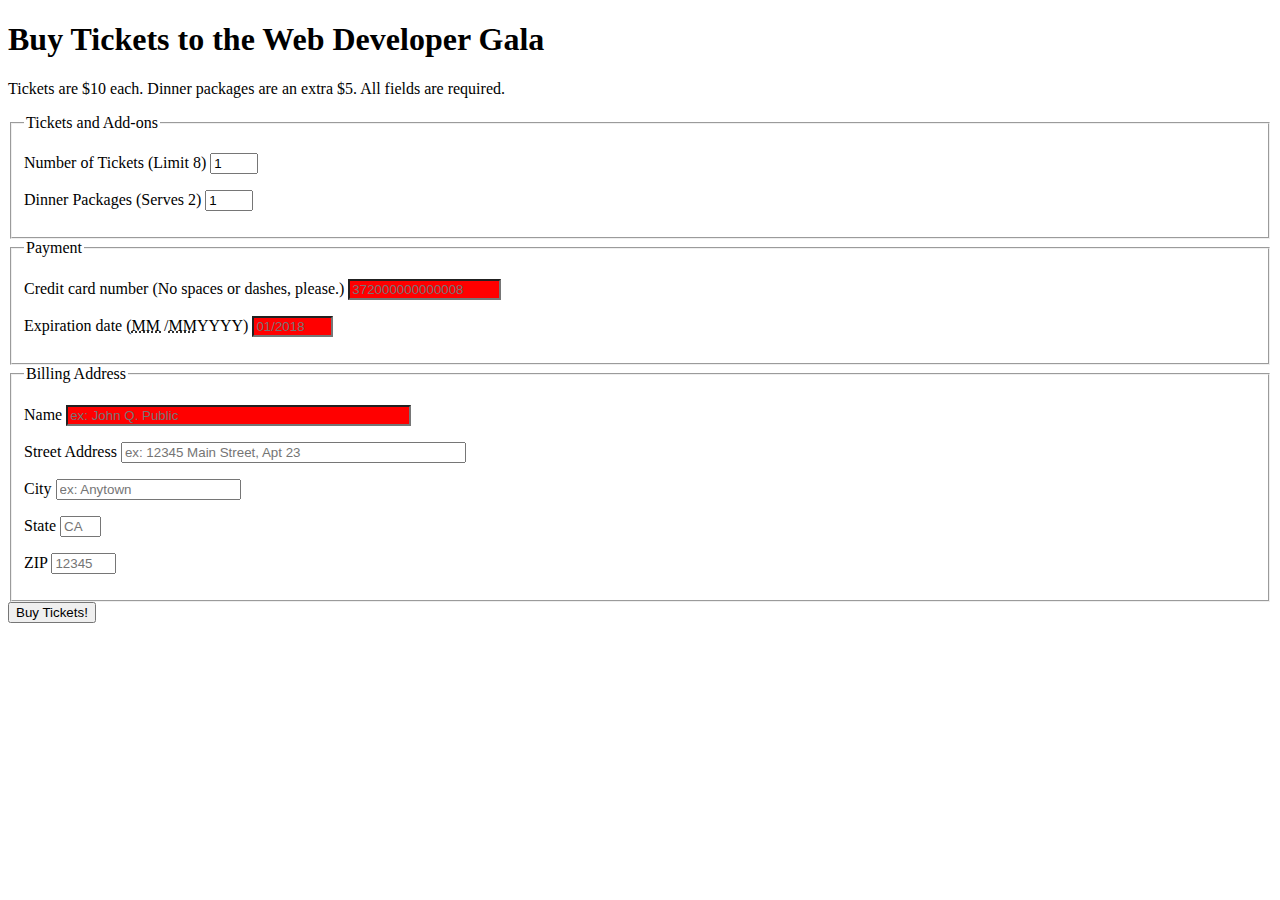
<file: week2/assignment/index.html>
<!DOCTYPE html>
<html lang="en">
<head>
    <meta charset="UTF-8">
    <meta http-equiv="X-UA-Compatible" content="IE=edge">
    <meta name="viewport" content="width=device-width, initial-scale=1.0">
    <title>Document</title>
    <link rel="stylesheet" type="text/css" href="main.css" />
</head>
<body>
    <form method="GET" action="/processor">
        <h1>Buy Tickets to the Web Developer Gala </h1>
        <p>Tickets are $10 each. Dinner packages are an extra $5. All fields are required.</p>
        <fieldset title="fieldset1">
            <legend>Tickets and Add-ons</legend>
            <p>
                <label for="quantity">Number of Tickets</label>
                <span class="help">Limit 8</span>
                <input type="number" value="1" name="quantity" id="quantity" step="1" min="1" max="8" required>
        </p>
            <p>
                <label for="quantity">Dinner Packages</label>
                <span class="help">Serves 2</span>
                <input type="number" value="1" name="quantity" id="quantity" step="1" min="1" max="8">
            </p>
        </fieldset>
        <fieldset title="fieldset2">
            <legend>Payment</legend>
            <p>
                <label for="ccn">Credit card number</label>
                <span class="help">No spaces or dashes, please.</span>
                <input type="text" id="ccn" name="ccn" placeholder= "372000000000008" maxlength="16" size="16" required>
            </p>
            <p>
                <label for="expiration">Expiration date</label>
                <span class="help"><abbr title="Two-digit month">MM </abbr>/<abbr title="Four-digit Year">MM</abbr>YYYY</span>
                <input type="text" id="expiration" name="expiration"  placeholder="01/2018" maxlength="7" size="7" required>
            </p>
        </fieldset>
        <fieldset title="fieldset3">
            <legend>Billing Address</legend>
            <p>
                <label for="name">Name</label>
                <input type="text" id="name" name="name" placeholder= "ex: John Q. Public" size="40" required>
            </p>
            <p>
                <label for="street_address">Street Address</label>
                <input type="text" id="name" name="name" placeholder= "ex: 12345 Main Street, Apt 23" size="40">
            </p>
            <p>
                <label for="city">City</label>
                <input type="text" id="city" name="city" placeholder= "ex: Anytown">
            </p>
            <p>
                <label for="state">State</label>
                <input type="text" id="state" name="state" placeholder= "CA" maxlength="2" pattern="[A-W]{2}" size="2">
            </p>
            <p>
                <label for="zip">ZIP</label>
                <input type="text" id="zip" name="zip" placeholder= "12345" maxlength="5" pattern="0-9{5}" size="5">
            </p>
        </fieldset>
        <button type="submit">Buy Tickets!</button>

    </form>
</body>
</html>
</file>
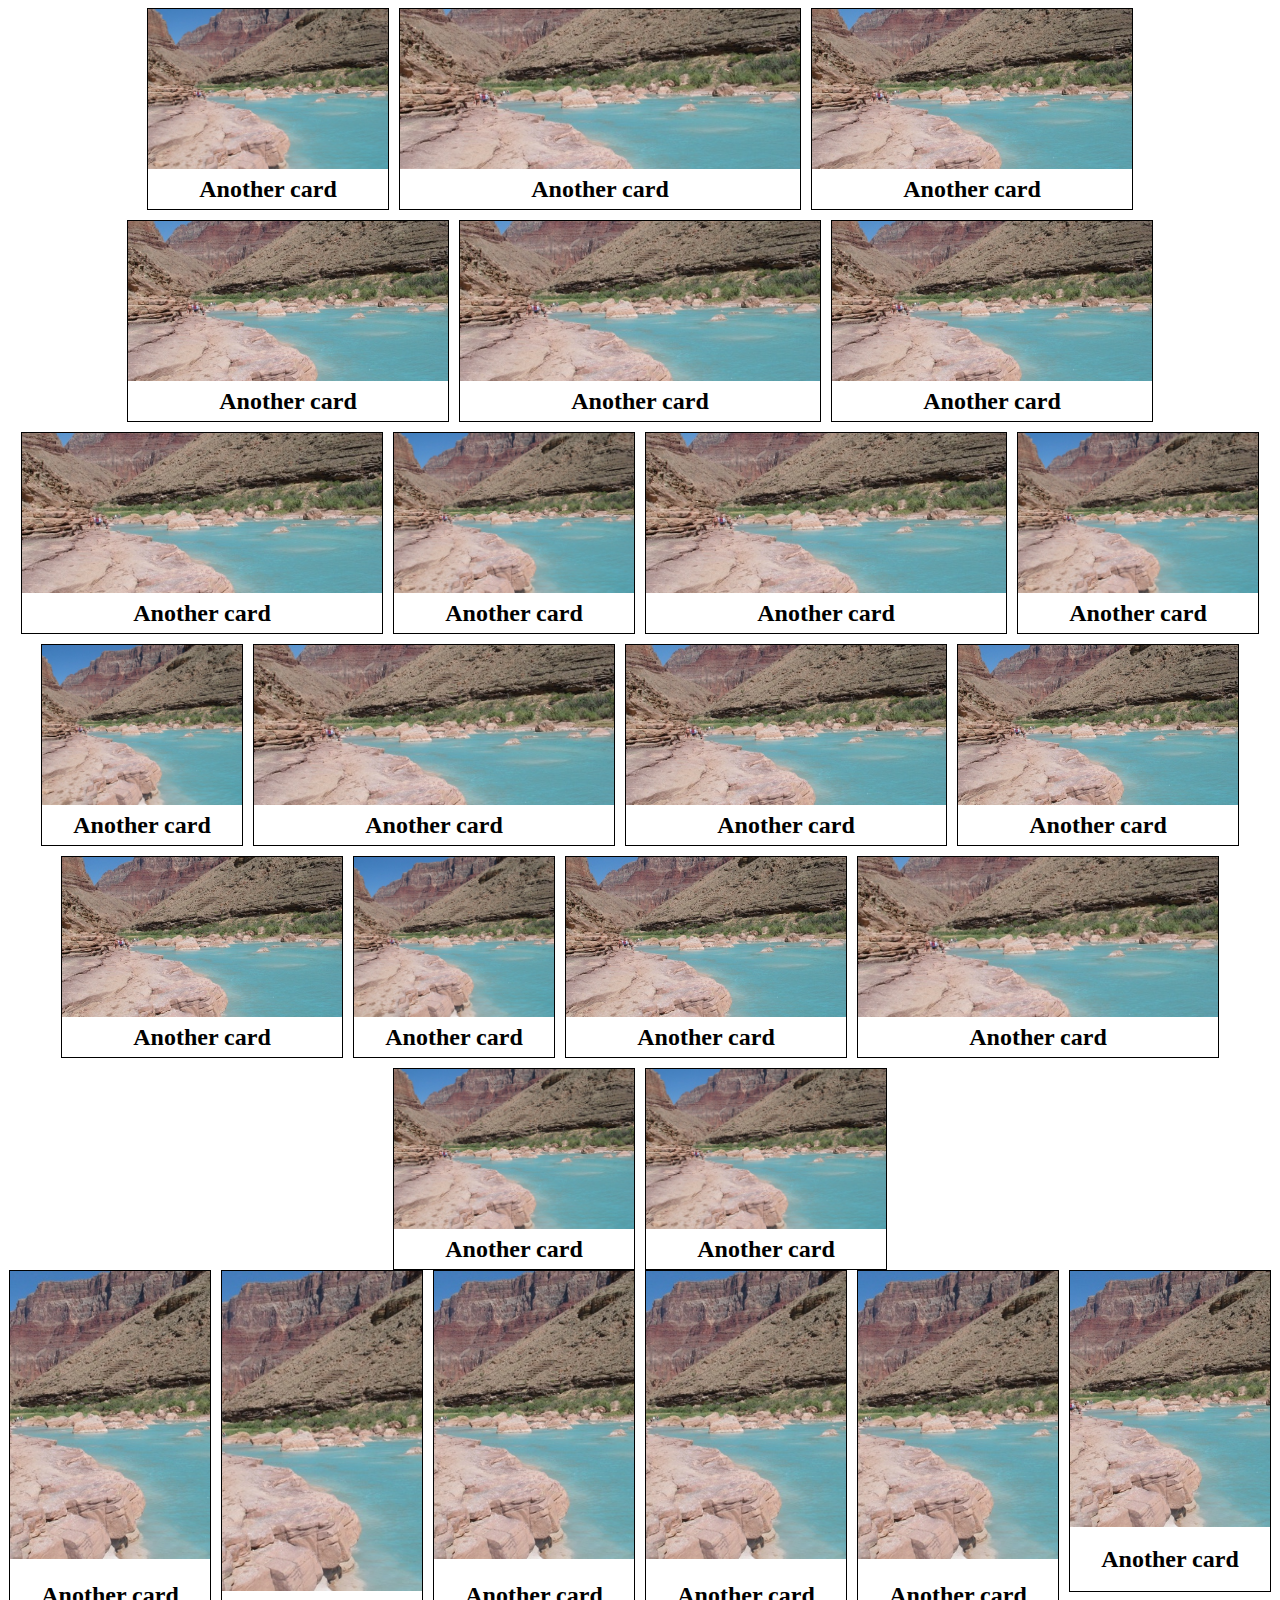
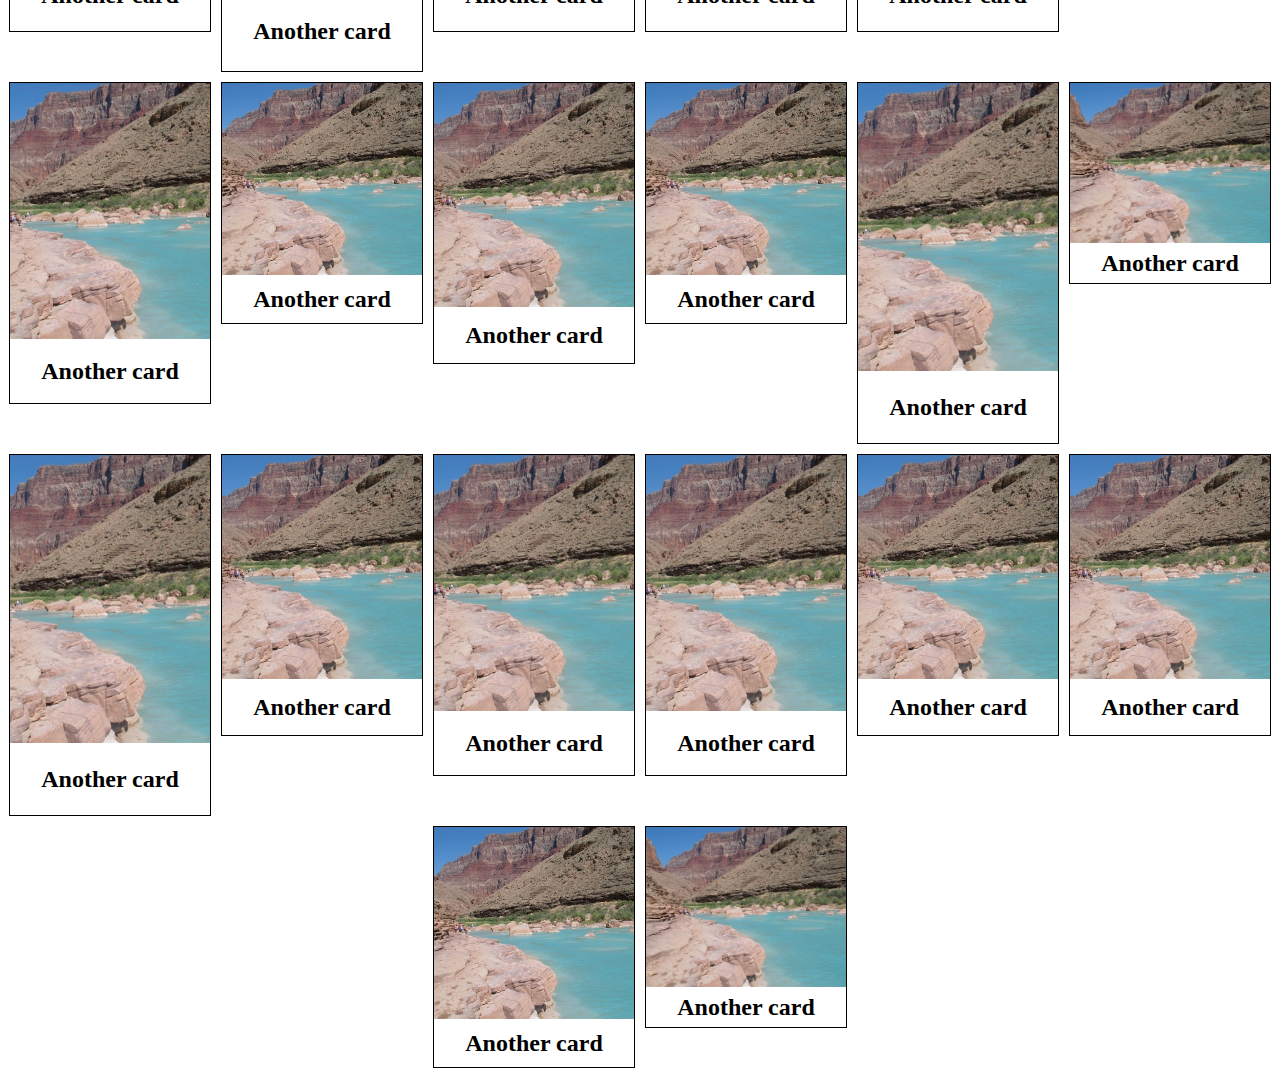
<file: week6/prove/index.html>
<!DOCTYPE html>
<html lang="en">
  <head>
    <meta charset="UTF-8" />
    <meta http-equiv="X-UA-Compatible" content="IE=edge" />
    <meta name="viewport" content="width=device-width, initial-scale=1.0" />
    <title>Document</title>
    <link rel="stylesheet" href="styles.css" />
    <script src="main.js" defer></script>
  </head>
  <body>
    <header></header>
    <main class="card-grid">
      <section class="row-grid"></section>
      <section class="col-grid"></section>
    </main>
  </body>
</html>
</file>
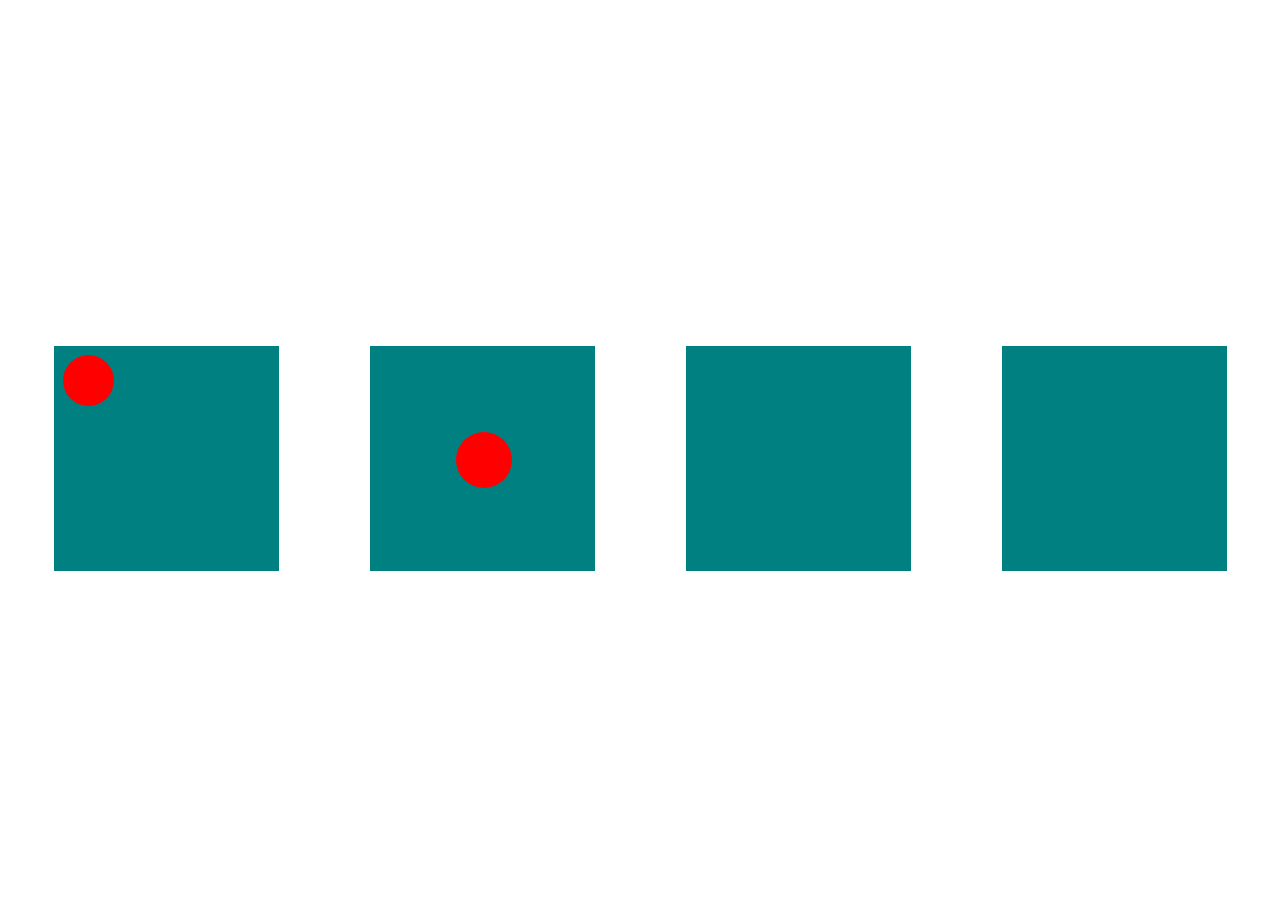
<file: week7/prove/index.html>
<!DOCTYPE html>
<html lang="en">

<head>
    <meta charset="UTF-8">
    <meta http-equiv="X-UA-Compatible" content="IE=edge">
    <meta name="viewport" content="width=device-width, initial-scale=1.0">
    <title>Document</title>
    <link rel="stylesheet" href="style.css">
</head>

<body>
    <div class="container container-one">
        <div class="orbiting-circle"></div>
    </div>
    <div class="container container-two">
        <div class="morphing-circle"></div>
    </div>
    <div class="container container-three"></div>
    <div class="container container-four"></div>
</body>

</html>
</file>
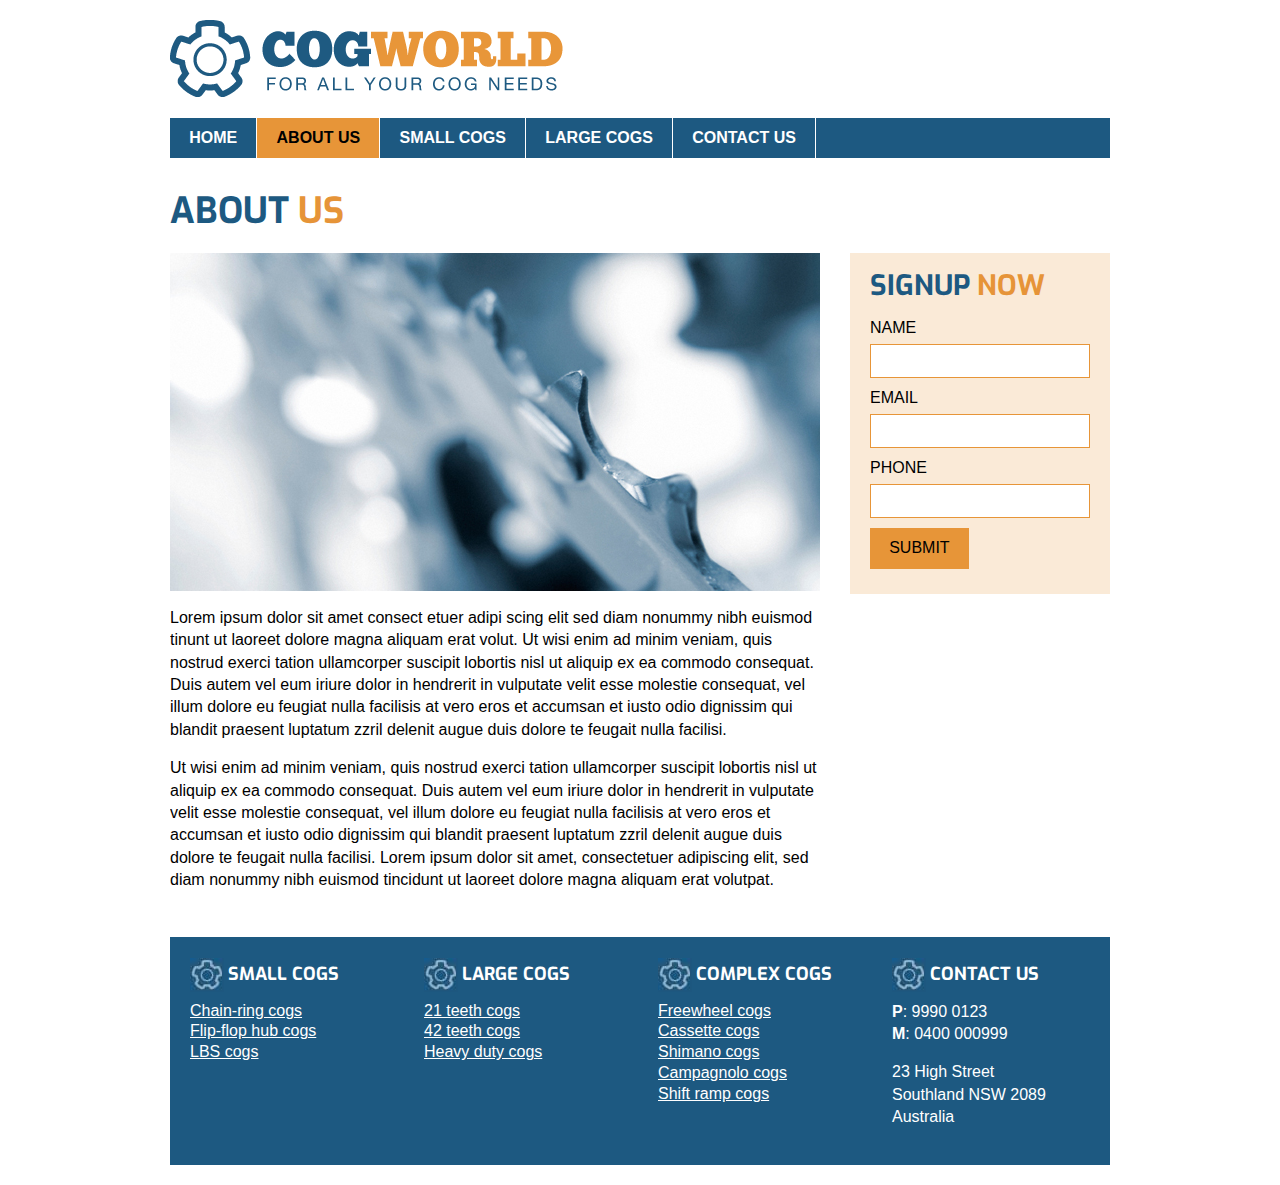
<file: week8/prove/finished/index.htm>
<!DOCTYPE html>
<!--[if lt IE 7]><html class="lt-ie9 lt-ie8 lt-ie7" lang="en"><![endif]-->
<!--[if IE 7]><html class="lt-ie9 lt-ie8" lang="en"><![endif]-->
<!--[if IE 8]><html class="lt-ie9" lang="en"><![endif]-->
<!--[if gt IE 8]><!--> <html lang="en"> <!--<![endif]-->
<head>
	<meta charset="utf-8">
	<title>About us - CogWorld</title>
	<meta name="Description" lang="en" content="Cogworld - all your cog needs">
	<meta name="robots" content="index, follow">
	<meta name="robots" content="noodp, noydir">
	<!-- CSS links -->
	<link rel="stylesheet" href="assets/normalize.css">
	<link rel="stylesheet" href="assets/cog.css">
	<!-- Font links -->
	<link href='http://fonts.googleapis.com/css?family=Exo:800' rel='stylesheet' type='text/css'>
	<!-- Conditional comments -->
	<!--[if lt IE 9]>
		<script src="http://html5shim.googlecode.com/svn/trunk/html5.js"></script>
	<![endif]-->
</head>
<body>
<div class="skipLink">
	<a href="#content">Skip to content (Press enter)</a>
</div>
<div class="container">
	<header class="header" role="banner">
		<h1 class="logo">
			<img src="assets/logo.png" alt="CogWorld - all your cog needs">
		</h1>
	</header>
	<nav id="nav" role="navigation">
		<ul>
			<li><a href="#">Home</a></li>
			<li class="current"><a href="#">About us</a></li>
			<li><a href="#">Small cogs</a></li>
			<li><a href="#">Large cogs</a></li>
			<li><a href="#">Contact us</a></li>
		</ul>
	</nav>
	<div id="content">
		<h2>
			<span class="color1">About</span> <span class="color2">us</span>
		</h2>
		<main class="main" role="main">
			<figure>
				<img src="assets/image.jpg" alt="Bike cogs">
			</figure>		
			<p>
				Lorem ipsum dolor sit amet consect etuer adipi scing elit sed diam nonummy nibh euismod tinunt ut laoreet dolore magna aliquam erat volut. Ut wisi enim ad minim veniam, quis nostrud exerci tation ullamcorper suscipit lobortis nisl ut aliquip ex ea commodo consequat. Duis autem vel eum iriure dolor in hendrerit in vulputate velit esse molestie consequat, vel illum dolore eu feugiat nulla facilisis at vero eros et accumsan et iusto odio dignissim qui blandit praesent luptatum zzril delenit augue duis dolore te feugait nulla facilisi. 
			</p>
			<p>
				Ut wisi enim ad minim veniam, quis nostrud exerci tation ullamcorper suscipit lobortis nisl ut aliquip ex ea commodo consequat. Duis autem vel eum iriure dolor in hendrerit in vulputate velit esse molestie consequat, vel illum dolore eu feugiat nulla facilisis at vero eros et accumsan et iusto odio dignissim qui blandit praesent luptatum zzril delenit augue duis dolore te feugait nulla facilisi. Lorem ipsum dolor sit amet, consectetuer adipiscing elit, sed diam nonummy nibh euismod tincidunt ut laoreet dolore magna aliquam erat volutpat. 
			</p>
		</main>
		<aside class="aside" role="complementary">
			<h3>
				<span class="color1">Signup</span> <span class="color2">now</span>
			</h3>	
			<form method="get">
				<div class="row-form">
					<label class="label" for="name">Name</label>
					<input class="input" type="text" id="name" name="name">
				</div>
				<div class="row-form">
					<label class="label" for="email">Email</label>
					<input class="input" type="email" id="email" name="email">
				</div>
				<div class="row-form">
					<label class="label" for="phone">Phone</label>
					<input class="input" type="tel" id="phone" name="phone">
				</div>
				<div class="row-form">
					<input class="btn" type="submit" value="Submit">
				</div>
			</form>
		</aside>
	</div>
	<footer class="footer" role="contentinfo">
		<div class="col4">
			<h4 class="heading-footer">
				Small cogs
			</h4>
			<ul class="list-unstyled">
				<li><a href="#">Chain-ring cogs</a></li>
				<li><a href="#">Flip-flop hub cogs</a></li>
				<li><a href="#">LBS cogs</a></li>
			</ul>
		</div>
		<div class="col4">
			<h4 class="heading-footer">
				Large cogs
			</h4>
			<ul class="list-unstyled">
				<li><a href="#">21 teeth cogs</a></li>
				<li><a href="#">42 teeth cogs</a></li>
				<li><a href="#">Heavy duty cogs</a></li>
			</ul>
		</div>
		<div class="col4">
			<h4 class="heading-footer">
				Complex cogs
			</h4>
			<ul class="list-unstyled">
				<li><a href="#">Freewheel cogs</a></li>
				<li><a href="#">Cassette cogs</a></li>
				<li><a href="#">Shimano cogs</a></li>
				<li><a href="#">Campagnolo cogs</a></li>
				<li><a href="#">Shift ramp cogs</a></li>
			</ul>
		</div>
		<div class="col4">
			<h4 class="heading-footer">
				Contact us
			</h4>
			<p>
				<strong>P</strong>: 9990 0123<br>
				<strong>M</strong>: 0400 000999
			</p>
			<p>
				23 High Street<br>
				Southland NSW 2089<br>
				Australia
			</p>
		</div>
	</footer>
</div>
</body>
</html>
</file>
<file: week2/assignment/main.css>
.help::before {
    content: "("
}
.help::after {
    content: ")";
}

input[required]:invalid {
    background-color: red;
}
</file>
<file: week6/prove/styles.css>
/* .card {
  flex-basis: 1;
  padding: 10px;
} */
.card-grid {
   display: flex;
   flex-direction: column;
}
.row-grid {
   display: flex;
   flex-flow: row wrap;
   gap: 10px;
   align-content: center;
   align-items: stretch;
   justify-content: center;
}
.col-grid {
   display: flex;
   flex-flow: row wrap;
   gap: 10px;
   align-items: stretch;
   justify-content: center;
}

.card {
   height: auto;
   display: flex;
   flex-direction: column;
   border: 1px solid black;
}
img {
   height: 80%;
   width: 100%;
   object-fit: cover;
}
h2 {
   text-align: center;
   margin: auto;
}
</file>
<file: week7/prove/style.css>
html,
body {
  height: 100%;
}
body {
  display: flex;
  justify-content: space-around;
  align-items: center;
}
.container {
  height: 25vmin;
  width: 25vmin;
  background-color: teal;
}
* {
    box-sizing: border-box;
}

/* container 1 */

.container-one {
    padding: 1vmin;
}

.orbiting-circle {
    height: 25%;
    width: 25%;
    background-color: red;
    border-radius: 50%;
    animation: orbit 3s 1s linear infinite;
}

@keyframes orbit {
    0% { transform: translate(0,0); }
    5% { transform: translate(0,0); } 
    25% { transform: translate(300%,0%); } 
    30% { transform: translate(300%,0%); }
    50% { transform: translate(300%,300%); } 
    55% { transform: translate(300%,300%); }
    75% { transform: translate(0%,300%); }
    80% { transform: translate(0%,300%); }
    100% { transform: translate(0%,0%); }
}

/* container 2 */

.morphing-circle {
    height: 25%;
    width: 25%;
    margin: 38.5%;
    background-color: red;
    border-radius: 50%;
    animation: square 3s 1s linear infinite;
}

@keyframes square {
    25% {
        border-radius: 50%;
        background-color: red;
    }
    50% { 
        background-color: white;
        border-radius: 0%;
        transform: rotate(0deg);
    }
    75% {
        background-color: white;
        border-radius: 0%;
        transform: rotate(90deg);
    }
    100% {
        border-radius: 50%;
        background-color: red;
        transform: rotate(90deg)
    }
}
</file>
<file: week8/prove/finished/assets/cog.css>
/* -----------------------------------
base
----------------------------------- */

body
{
	margin: 0;
	padding: 0;
	color: #000;
	background-color: #fff;
	font-size: 100%;
	font-family: Helvetica,Arial,Univers,Tahoma,sans-serif;
	line-height: 1.3;
}

h2,h3,h4
{
	margin: 0 0 .5em;
	font-family: 'Exo',Helvetica,Arial,Univers,Tahoma,sans-serif;
	text-transform: uppercase;
}

h2 { font-size: 36px; }
h3 { font-size: 28px; }
h4 { font-size: 18px; }

p
{
	margin-top: 0;
	line-height: 1.4;
}

figure { margin: 0 0 1em; }
img { vertical-align: middle; }

/* -----------------------------------
layout
----------------------------------- */

.container
{
	width: 940px;
	margin: 0 auto 20px;
}

.header { padding: 20px 0; }
.logo { margin: 0; }

#content
{
	clear: both;
	overflow: hidden;
	padding: 30px 0;
}

.main
{
	float: left;
	width: 650px;
}

.aside
{
	float: right;
	width: 220px;
	padding: 15px 20px;
	color: #000;
	background-color: #faead7;
}

.footer
{
	overflow: hidden;
	clear: both;
	color: #fff;
	background-color: #1D5981;
}

.footer a:link,.footer a:visited { color: #fff; }

.footer a:focus
{
	color: #fff;
	background-color: #000;
}

.footer a:hover
{
	color: #000;
	background-color: #E79538;
}

.footer a:active
{
	color: #fff;
	background-color: #B40000;
}

.col4
{
	float: left;
	width: 194px;
	padding: 20px;
}

/* -----------------------------------
skiplink
----------------------------------- */

.skipLink a
{
	position: absolute;
	left: -1000px;
	z-index: 2;
	margin: 0;
	padding: .5em;
	background: #fff;
	font-weight: bold;
	text-decoration: none;
}

.skipLink a:active,.skipLink a:focus,.skipLink a:hover
{
	display: inline;
	top: 0;
	left: 0;
	color: #fff;
	background: #000;
}

/* -----------------------------------
nav
----------------------------------- */

#nav ul
{
	float: left;
	width: 100%;
	margin: 0;
	padding: 0;
	background-color: #1D5981;
}

.lt-ie8 #nav li { display: inline; }

#nav a
{
	float: left;
	padding: .6em 1.2em;
	color: #fff;
	border-right: 1px solid #fff;
	font-weight: bold;
	text-decoration: none;
	text-transform: uppercase;
}

#nav .current a
{
	color: #000;
	background-color: #E79538;
}

#nav a:focus,#nav .current a:focus
{
	color: #fff;
	background-color: #000;
}

#nav a:hover
{
	color: #000;
	background-color: #E79538;
}

#nav a:active,#nav .current a:active
{
	color: #fff;
	background-color: #B40000;
}

/* -----------------------------------
form
----------------------------------- */

.row-form
{
	clear: left;
	margin: 0 0 10px;
}

.label
{
	display: block;
	margin: 0 0 5px;
	text-transform: uppercase;
}

.input
{
	width: 198px;
	margin: 0;
	padding: 7px 10px;
	border: 1px solid #E79538;
}

/* -----------------------------------
button
----------------------------------- */

.btn
{
	display: inline-block;
	margin: 0;
	padding: .8em 1.2em;
	border: 0;
	color: #000;
	background-color: #E79538;
	text-align: center;
	text-decoration: none;
	line-height: 1;
	text-transform: uppercase;
	cursor: pointer;
}

.btn:focus
{
	color: #fff;
	background-color: black;
	border: 1px solid #000;
}

.btn:hover
{
	color: #fff;
	background-color: #084c7f;
	border: 1px solid #084c7f;
}

.btn:active
{
	color: #fff;
	background-color: #960000;
	border: 1px solid #960000;
}

/* -----------------------------------
classes
----------------------------------- */

.color1 { color: #1D5981; }
.color2 { color: #E69438; }

.list-unstyled
{
	margin: 0;
	padding: 0;
	list-style: none;
}

.heading-footer
{
	color: #fff;
	padding: .3em 0 .3em 38px;
	background-image: url(logo-footer.jpg);
	background-position: 0 50%;
	background-repeat: no-repeat;
}
</file>
